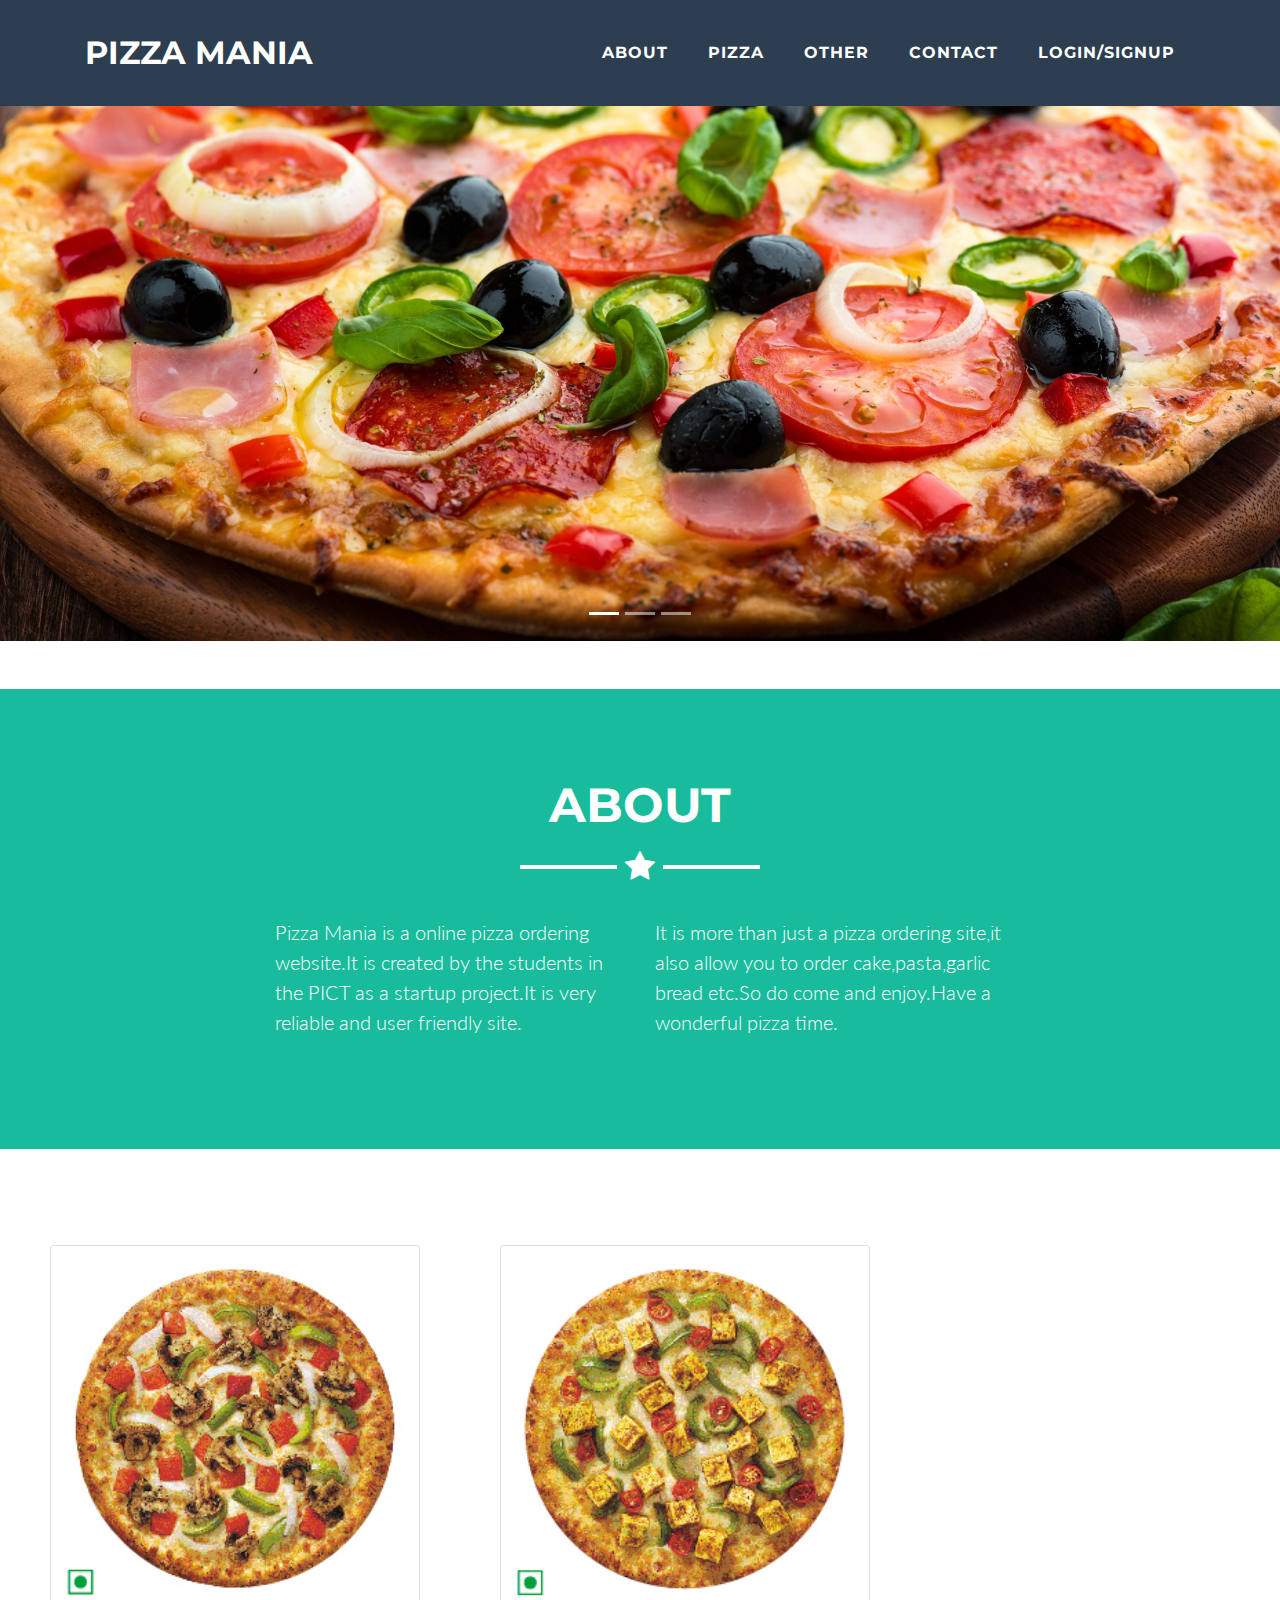
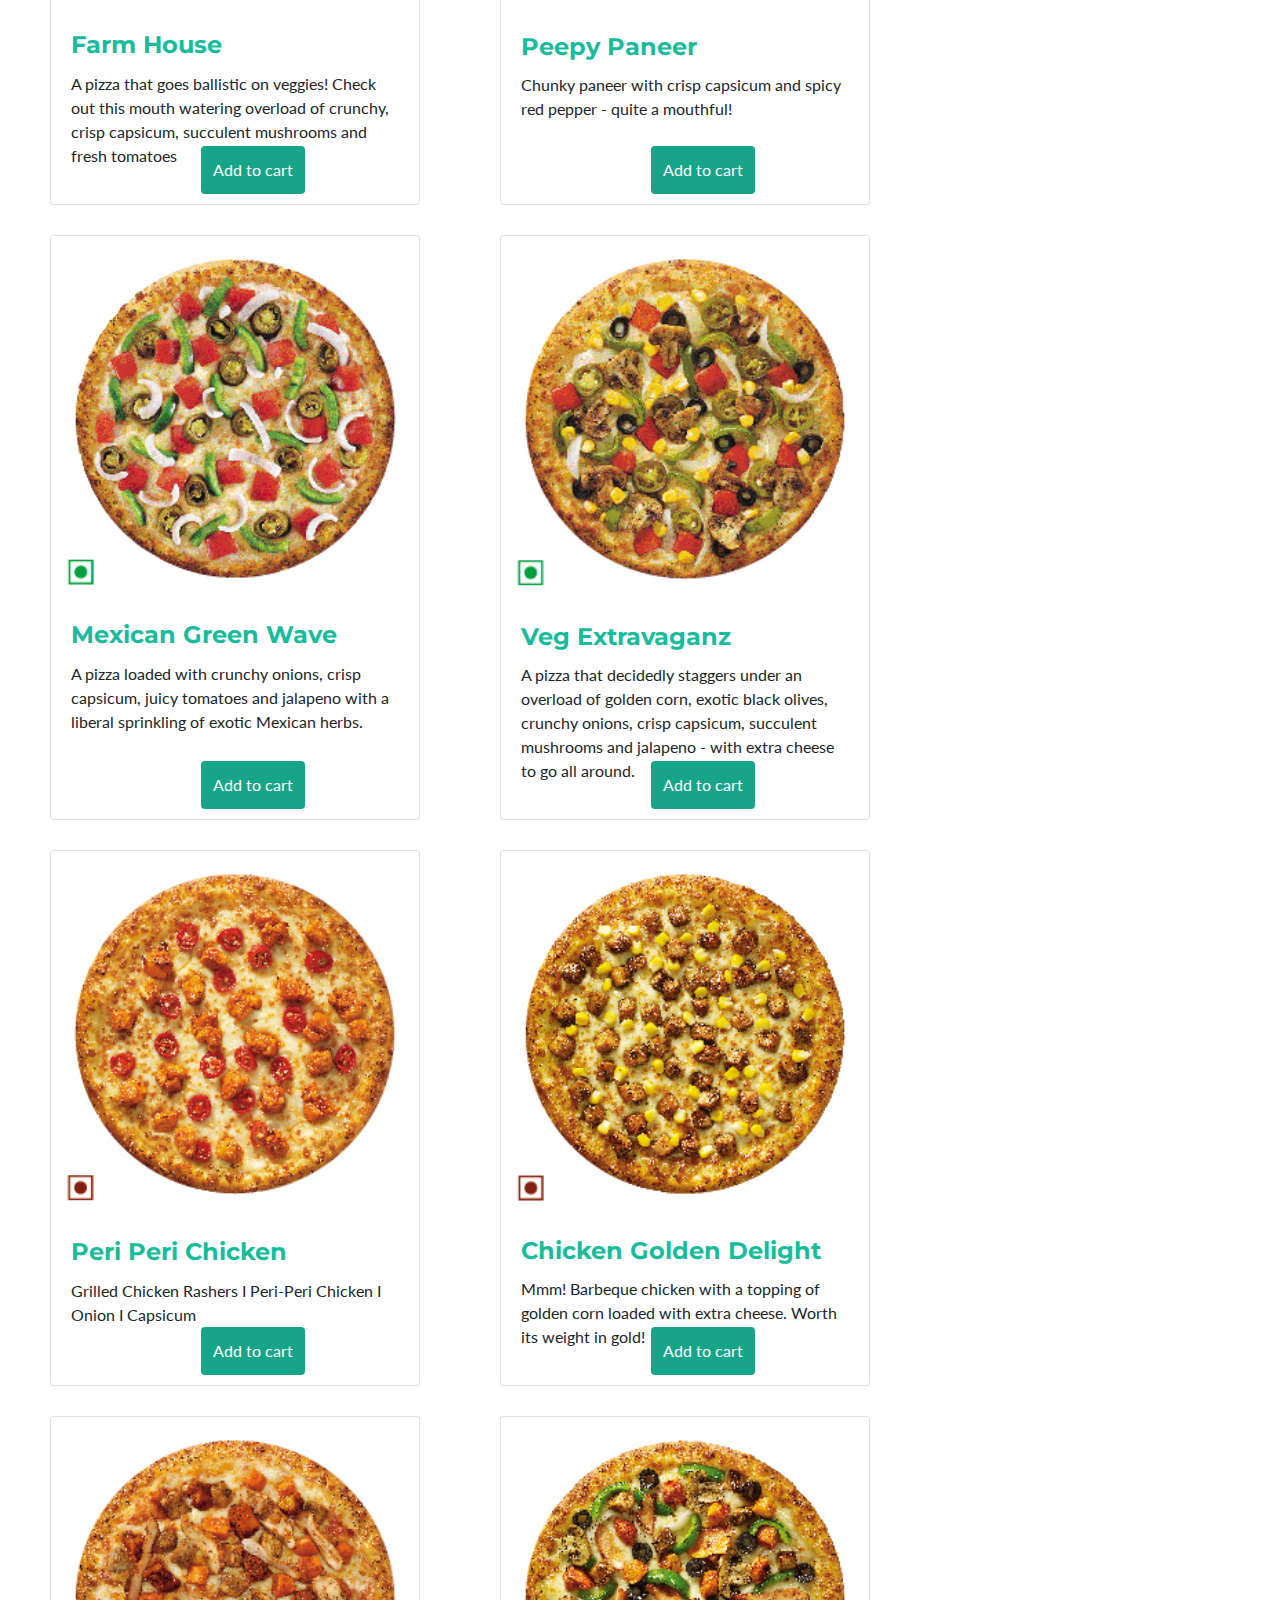
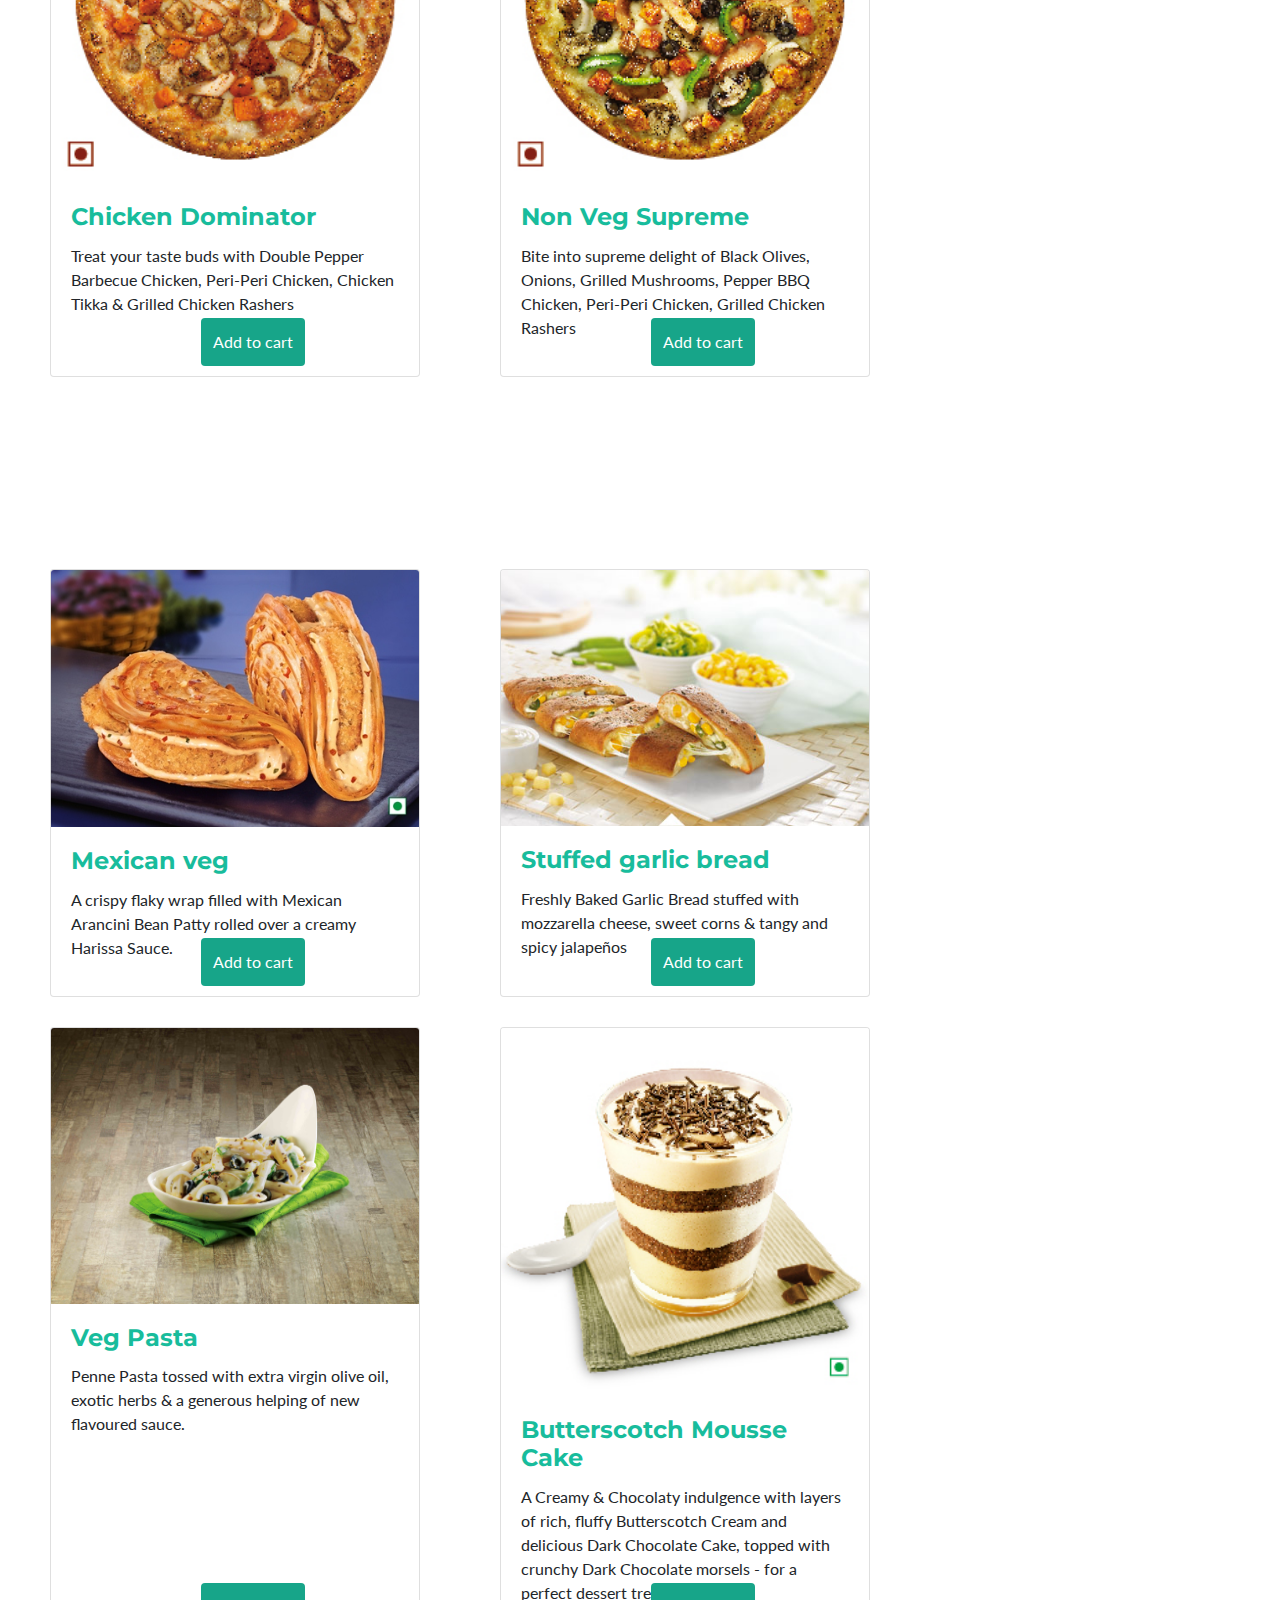
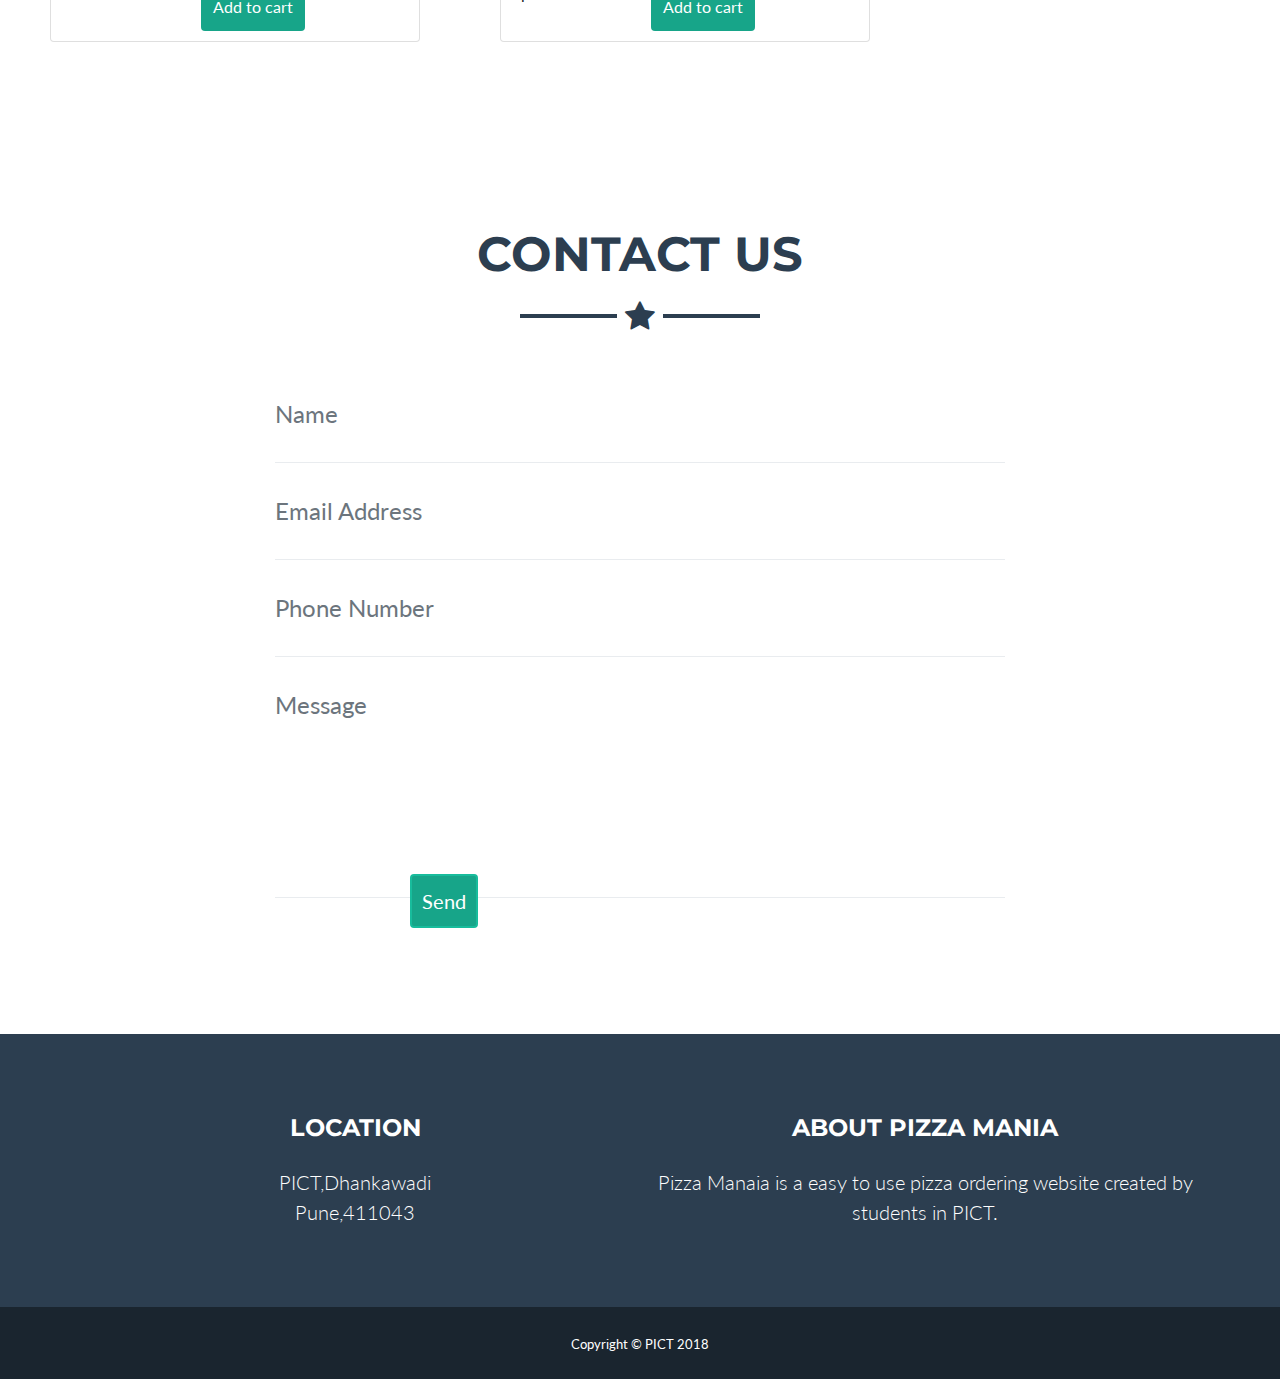
<file: Pizza_order/pizza/index.html>
<!DOCTYPE html>
<html lang="en">

  <head>

    <meta charset="utf-8">
    <meta name="viewport" content="width=device-width, initial-scale=1, shrink-to-fit=no">
    <meta name="description" content="">
    <meta name="author" content="">

    <title>Pizza Mania</title>

    <!-- Bootstrap core CSS -->
    <link href="vendor/bootstrap/css/bootstrap.min.css" rel="stylesheet">

    <!-- Custom fonts for this template -->
    <link href="vendor/font-awesome/css/font-awesome.min.css" rel="stylesheet" type="text/css">
    <link href="https://fonts.googleapis.com/css?family=Montserrat:400,700" rel="stylesheet" type="text/css">
    <link href="https://fonts.googleapis.com/css?family=Lato:400,700,400italic,700italic" rel="stylesheet" type="text/css">
    <link href="css/half-slider.css" rel="stylesheet">
 <link href="css/3-col-portfolio.css" rel="stylesheet">
    <!-- Plugin CSS -->
    <link href="vendor/magnific-popup/magnific-popup.css" rel="stylesheet" type="text/css">

    <!-- Custom styles for this template -->
    <link href="css/freelancer.min.css" rel="stylesheet">
<style type="text/css">
	.btn{
		padding: 10px;
		background-color:  #17a589;
		text-align: center;
		color: white; 
		bottom: 10px;
		left: 150px;
		position: absolute;
	}

  .inactiveLink {
   pointer-events: none;
   cursor: default;
}
</style>
  </head>

  <body id="page-top">

    <!-- Navigation -->
    <nav class="navbar navbar-expand-lg bg-secondary fixed-top text-uppercase" id="mainNav">
      <div class="container">
        <a class="navbar-brand js-scroll-trigger" href="#page-top">Pizza Mania</a>
        <button class="navbar-toggler navbar-toggler-right text-uppercase bg-primary text-white rounded" type="button" data-toggle="collapse" data-target="#navbarResponsive" aria-controls="navbarResponsive" aria-expanded="false" aria-label="Toggle navigation">
          Menu
          <i class="fa fa-bars"></i>
        </button>
        <div class="collapse navbar-collapse" id="navbarResponsive">
          <ul class="navbar-nav ml-auto">
          	            <li class="nav-item mx-0 mx-lg-1">
              <a class="nav-link py-3 px-0 px-lg-3 rounded js-scroll-trigger" href="#about">About</a>
            </li>

            <li class="nav-item mx-0 mx-lg-1">
              <a class="nav-link py-3 px-0 px-lg-3 rounded js-scroll-trigger" href="#portfolio">Pizza</a>
            </li>
             <li class="nav-item mx-0 mx-lg-1">
              <a class="nav-link py-3 px-0 px-lg-3 rounded js-scroll-trigger" href="#other">Other</a>
            </li>
            <li class="nav-item mx-0 mx-lg-1">
              <a class="nav-link py-3 px-0 px-lg-3 rounded js-scroll-trigger" href="#contact">Contact</a>
            </li>
             <li class="nav-item mx-0 mx-lg-1">
              <a class="nav-link py-3 px-0 px-lg-3 rounded js-scroll-trigger" href="login.html">Login/SignUp</a>
            </li>

          </ul>
        </div>
      </div>
    </nav>

    <!-- Header -->
    <header>
      <div id="carouselExampleIndicators" class="carousel slide" data-ride="carousel">
        <ol class="carousel-indicators">
          <li data-target="#carouselExampleIndicators" data-slide-to="0" class="active"></li>
          <li data-target="#carouselExampleIndicators" data-slide-to="1"></li>
          <li data-target="#carouselExampleIndicators" data-slide-to="2"></li>
        </ol>
        <div class="carousel-inner" role="listbox">
          <!-- Slide One - Set the background image for this slide in the line below -->
          <div class="carousel-item active" style="background-image: url('img/pizza2.jpg')">
            <div class="carousel-caption d-none d-md-block">
             
            </div>
          </div>
          <!-- Slide Two - Set the background image for this slide in the line below -->
          <div class="carousel-item" style="background-image: url('img/pizza1.jpg')">
            <div class="carousel-caption d-none d-md-block">
            </div>
          </div>
          <!-- Slide Three - Set the background image for this slide in the line below -->
          <div class="carousel-item" style="background-image: url('img/pizza3.jpg')">
            <div class="carousel-caption d-none d-md-block">
            </div>
          </div>
        </div>
        <a class="carousel-control-prev" href="#carouselExampleIndicators" role="button" data-slide="prev">
          <span class="carousel-control-prev-icon" aria-hidden="true"></span>
          <span class="sr-only">Previous</span>
        </a>
        <a class="carousel-control-next" href="#carouselExampleIndicators" role="button" data-slide="next">
          <span class="carousel-control-next-icon" aria-hidden="true"></span>
          <span class="sr-only">Next</span>
        </a>
      </div>
    </header>

    <br/>
    <br/>

 <!-- About Section -->
    <section class="bg-primary text-white mb-0" id="about">
      <div class="container">
        <h2 class="text-center text-uppercase text-white">About</h2>
        <hr class="star-light mb-5">
        <div class="row">
         <div class="col-lg-4 ml-auto">
            <p class="lead">Pizza Mania is a online pizza ordering website.It is created by the students in the PICT as a startup project.It is very reliable and user friendly site.</p>
          </div>
          <div class="col-lg-4 mr-auto">
            <p class="lead">It is more than just a pizza ordering site,it also allow you to order cake,pasta,garlic bread etc.So do come and enjoy.Have a wonderful pizza time.</p>
          </div>
        </div>
        
      </div>
    </section>

    <!-- Portfolio Grid Section -->
    <section class="portfolio" id="portfolio">
     <div class="row">
        <div class="col-lg-4 col-sm-6 portfolio-item">
          <div class="card h-100">
            <img class="card-img-top" src="img/Farmhouse.jpg" alt="Farm House">
            <div class="card-body">
              <h4 class="card-title">
                <a href="#" class="inactiveLink">Farm House</a>
              </h4>
              <p class="card-text">A pizza that goes ballistic on veggies! Check out this mouth watering overload of crunchy, crisp capsicum, succulent mushrooms and fresh tomatoes</p>
              <center>
              <input type="button" name="cart" value="Add to cart" class="btn" onclick="window.open('login.html')">
          </center>
            </div>
          </div>
        </div>
        <div class="col-lg-4 col-sm-6 portfolio-item">
          <div class="card h-100">
            <img class="card-img-top" src="img/Peppy_Paneer.jpg" alt="Peppy Paneer">
            <div class="card-body">
              <h4 class="card-title">
                <a href="#" class="inactiveLink">Peepy Paneer</a>
              </h4>
              <p class="card-text">Chunky paneer with crisp capsicum and spicy red pepper - quite a mouthful!</p>
               <center>
              <input type="button" name="cart" value="Add to cart" class="btn" onclick="window.open('login.html')" >
          </center>
            </div>
          </div>
        </div>
        <div class="col-lg-4 col-sm-6 portfolio-item">
          <div class="card h-100">
            <img class="card-img-top" src="img/Mexican_Green_Wave.jpg" alt="Mexican Green Wave">
            <div class="card-body">
              <h4 class="card-title">
                <a href="#" class="inactiveLink">Mexican Green Wave</a>
              </h4>
              <p class="card-text">A pizza loaded with crunchy onions, crisp capsicum, juicy tomatoes and jalapeno with a liberal sprinkling of exotic Mexican herbs.</p>
               <center>
              <input type="button" name="cart" value="Add to cart" class="btn" onclick="window.open('login.html')">
          </center>
            </div>
          </div>
        </div>
        <div class="col-lg-4 col-sm-6 portfolio-item">
          <div class="card h-100">
            <img class="card-img-top" src="img/Veg_Extravaganz.jpg" alt="Veg_Extravaganz">
            <div class="card-body">
              <h4 class="card-title">
                <a href="#" class="inactiveLink">Veg Extravaganz</a>
              </h4>
              <p class="card-text">A pizza that decidedly staggers under an overload of golden corn, exotic black olives, crunchy onions, crisp capsicum, succulent mushrooms and jalapeno - with extra cheese to go all around.</p>
               <center>
              <input type="button" name="cart" value="Add to cart" class="btn" onclick="window.open('login.html')" >
          </center>
            </div>
          </div>
        </div>
        <div class="col-lg-4 col-sm-6 portfolio-item">
          <div class="card h-100">
            <img class="card-img-top" src="img/Peri-Peri_Chicken.jpg" alt="Peri Peri Chicken">
            <div class="card-body">
              <h4 class="card-title">
                <a href="#" class="inactiveLink">Peri Peri Chicken</a>
              </h4>
              <p class="card-text">Grilled Chicken Rashers I Peri-Peri Chicken I Onion I Capsicum</p>
               <center>
              <input type="button" name="cart" value="Add to cart" class="btn" onclick="window.open('login.html')">
          </center>
            </div>
          </div>
        </div>
        <div class="col-lg-4 col-sm-6 portfolio-item">
          <div class="card h-100">
            <img class="card-img-top" src="img/Chicken_Golden_Delight.jpg" alt="Chicken_Golden_Delight">
            <div class="card-body">
              <h4 class="card-title">
                <a href="#" class="inactiveLink">Chicken Golden Delight</a>
              </h4>
              <p class="card-text">Mmm! Barbeque chicken with a topping of golden corn loaded with extra cheese. Worth its weight in gold!</p>
               <center>
              <input type="button" name="cart" value="Add to cart" class="btn" onclick="window.open('login.html')">
          </center>
            </div>
          </div>
        </div>
         <div class="col-lg-4 col-sm-6 portfolio-item">
          <div class="card h-100">
            <img class="card-img-top" src="img/Dominator.jpg" alt="Dominator">
            <div class="card-body">
              <h4 class="card-title">
                <a href="#" class="inactiveLink"> Chicken Dominator</a>
              </h4>
              <p class="card-text">Treat your taste buds with Double Pepper Barbecue Chicken, Peri-Peri Chicken, Chicken Tikka & Grilled Chicken Rashers</p>
               <center>
              <input type="button" name="cart" value="Add to cart" class="btn" onclick="window.open('login.html')">
          </center>
            </div>
          </div>
        </div>
        <div class="col-lg-4 col-sm-6 portfolio-item">
          <div class="card h-100">
            <img class="card-img-top" src="img/Non-Veg_Supreme.jpg" alt="Non Veg Supreme">
            <div class="card-body">
              <h4 class="card-title">
                <a href="#" class="inactiveLink">Non Veg Supreme</a>
              </h4>
              <p class="card-text">Bite into supreme delight of Black Olives, Onions, Grilled Mushrooms, Pepper BBQ Chicken, Peri-Peri Chicken, Grilled Chicken Rashers</p>
               <center>
              <input type="button" name="cart" value="Add to cart" class="btn"   onclick="window.open('login.html')">
          </center>
            </div>
          </div>
        </div>
      </div>
<!-- /.row -->
    </section>

    <!-- Other Section -->
    <!-- Portfolio Grid Section -->
    <section class="portfolio" id="other">
     <div class="row">
        <div class="col-lg-4 col-sm-6 portfolio-item">
          <div class="card h-100">
            <img class="card-img-top" src="img/mexican_veg.jpg" alt="Farm House">
            <div class="card-body">
              <h4 class="card-title">
                <a href="#" class="inactiveLink">Mexican veg</a>
              </h4>
              <p class="card-text">A crispy flaky wrap filled with Mexican Arancini Bean Patty rolled over a creamy Harissa Sauce.</p>
               <center>
              <input type="button" name="cart" value="Add to cart" class="btn"  onclick="window.open('login.html')" >
          </center>
            </div>
          </div>
        </div>
        <div class="col-lg-4 col-sm-6 portfolio-item">
          <div class="card h-100">
            <img class="card-img-top" src="img/stuffed-garlic-bread.jpg" alt="stuffed-garlic-bread">
            <div class="card-body">
              <h4 class="card-title">
                <a href="#" class="inactiveLink">Stuffed garlic bread</a>
              </h4>
              <p class="card-text">Freshly Baked Garlic Bread stuffed with mozzarella cheese, sweet corns & tangy and spicy jalapeños</p>
               <center>
              <input type="button" name="cart" value="Add to cart" class="btn"  onclick="window.open('login.html')">
          </center>
            </div>
          </div>
        </div>
        <div class="col-lg-4 col-sm-6 portfolio-item">
          <div class="card h-100">
            <img class="card-img-top" src="img/veg_pasta.jpg" alt="veg_pasta">
            <div class="card-body">
              <h4 class="card-title">
                <a href="#" class="inactiveLink">Veg Pasta</a>
              </h4>
              <p class="card-text">Penne Pasta tossed with extra virgin olive oil, exotic herbs & a generous helping of new flavoured sauce.</p>
               <center>
              <input type="button" name="cart" value="Add to cart" class="btn"  onclick="window.open('login.html')" >
          </center>
            </div>
          </div>
        </div>
        <div class="col-lg-4 col-sm-6 portfolio-item">
          <div class="card h-100">
            <img class="card-img-top" src="img/butterscotch_cake.jpg" alt="Butterscotch Mousse Cake">
            <div class="card-body">
              <h4 class="card-title">
                <a href="#" class="inactiveLink">Butterscotch Mousse Cake</a>
              </h4>
              <p class="card-text">A Creamy & Chocolaty indulgence with layers of rich, fluffy Butterscotch Cream and delicious Dark Chocolate Cake, topped with crunchy Dark Chocolate morsels - for a perfect dessert treat!</p>
               <center>
              <input type="button" name="cart" value="Add to cart" class="btn"  onclick="window.open('login.html')" >
          </center> 
            </div>
          </div>
        </div>
      </div>
<!-- /.row -->
    </section>

    <!-- Contact Section -->
    <section id="contact">
      <div class="container">
        <h2 class="text-center text-uppercase text-secondary mb-0">Contact Us</h2>
        <hr class="star-dark mb-5">
        <div class="row">
          <div class="col-lg-8 mx-auto">
            <!-- To configure the contact form email address, go to mail/contact_me.php and update the email address in the PHP file on line 19. -->
            <!-- The form should work on most web servers, but if the form is not working you may need to configure your web server differently. -->
            <form name="sentMessage" id="contactForm" novalidate="novalidate">
              <div class="control-group">
                <div class="form-group floating-label-form-group controls mb-0 pb-2">
                  <label>Name</label>
                  <input class="form-control" id="name" type="text" placeholder="Name" required="required" data-validation-required-message="Please enter your name.">
                  <p class="help-block text-danger"></p>
                </div>
              </div>
              <div class="control-group">
                <div class="form-group floating-label-form-group controls mb-0 pb-2">
                  <label>Email Address</label>
                  <input class="form-control" id="email" type="email" placeholder="Email Address" required="required" data-validation-required-message="Please enter your email address.">
                  <p class="help-block text-danger"></p>
                </div>
              </div>
              <div class="control-group">
                <div class="form-group floating-label-form-group controls mb-0 pb-2">
                  <label>Phone Number</label>
                  <input class="form-control" id="phone" type="tel" placeholder="Phone Number" required="required" data-validation-required-message="Please enter your phone number.">
                  <p class="help-block text-danger"></p>
                </div>
              </div>
              <div class="control-group">
                <div class="form-group floating-label-form-group controls mb-0 pb-2">
                  <label>Message</label>
                  <textarea class="form-control" id="message" rows="5" placeholder="Message" required="required" data-validation-required-message="Please enter a message."></textarea>
                  <p class="help-block text-danger"></p>
                </div>
              </div>
              <br>
              <div id="success"></div>
              <div class="form-group">
                <button type="submit" class="btn btn-primary btn-xl" id="sendMessageButton">Send</button>
              </div>
            </form>
          </div>
        </div>
      </div>
    </section>

    <!-- Footer -->
    <footer class="footer text-center">
      <div class="container">
        <div class="row">
          <div class="col-md-6 mb-5 mb-lg-0">
            <h4 class="text-uppercase mb-4">Location</h4>
            <p class="lead mb-0">PICT,Dhankawadi
              <br>Pune,411043</p>
          </div>
          
          <div class="col-md-6">
            <h4 class="text-uppercase mb-4">About Pizza Mania</h4>
            <p class="lead mb-0">Pizza Manaia is a easy to use pizza ordering website created by students in PICT.
            </p>
          </div>
        </div>
      </div>
    </footer>

    <div class="copyright py-4 text-center text-white">
      <div class="container">
        <small>Copyright &copy; PICT 2018</small>
      </div>
    </div>

    <!-- Scroll to Top Button (Only visible on small and extra-small screen sizes) -->
    <div class="scroll-to-top d-lg-none position-fixed ">
      <a class="js-scroll-trigger d-block text-center text-white rounded" href="#page-top">
        <i class="fa fa-chevron-up"></i>
      </a>
    </div>

    <!-- Portfolio Modals -->

    <!-- Portfolio Modal 1 -->
    <div class="portfolio-modal mfp-hide" id="portfolio-modal-1">
      <div class="portfolio-modal-dialog bg-white">
        <a class="close-button d-none d-md-block portfolio-modal-dismiss" href="#">
          <i class="fa fa-3x fa-times"></i>
        </a>
        <div class="container text-center">
          <div class="row">
            <div class="col-lg-8 mx-auto">
              <h2 class="text-secondary text-uppercase mb-0">Project Name</h2>
              <hr class="star-dark mb-5">
              <img class="img-fluid mb-5" src="img/portfolio/cabin.png" alt="">
              <p class="mb-5">Lorem ipsum dolor sit amet, consectetur adipisicing elit. Mollitia neque assumenda ipsam nihil, molestias magnam, recusandae quos quis inventore quisquam velit asperiores, vitae? Reprehenderit soluta, eos quod consequuntur itaque. Nam.</p>
              <a class="btn btn-primary btn-lg rounded-pill portfolio-modal-dismiss" href="#">
                <i class="fa fa-close"></i>
                Close Project</a>
            </div>
          </div>
        </div>
      </div>
    </div>

    <!-- Portfolio Modal 2 -->
    <div class="portfolio-modal mfp-hide" id="portfolio-modal-2">
      <div class="portfolio-modal-dialog bg-white">
        <a class="close-button d-none d-md-block portfolio-modal-dismiss" href="#">
          <i class="fa fa-3x fa-times"></i>
        </a>
        <div class="container text-center">
          <div class="row">
            <div class="col-lg-8 mx-auto">
              <h2 class="text-secondary text-uppercase mb-0">Project Name</h2>
              <hr class="star-dark mb-5">
              <img class="img-fluid mb-5" src="img/portfolio/cake.png" alt="">
              <p class="mb-5">Lorem ipsum dolor sit amet, consectetur adipisicing elit. Mollitia neque assumenda ipsam nihil, molestias magnam, recusandae quos quis inventore quisquam velit asperiores, vitae? Reprehenderit soluta, eos quod consequuntur itaque. Nam.</p>
              <a class="btn btn-primary btn-lg rounded-pill portfolio-modal-dismiss" href="#">
                <i class="fa fa-close"></i>
                Close Project</a>
            </div>
          </div>
        </div>
      </div>
    </div>

    <!-- Portfolio Modal 3 -->
    <div class="portfolio-modal mfp-hide" id="portfolio-modal-3">
      <div class="portfolio-modal-dialog bg-white">
        <a class="close-button d-none d-md-block portfolio-modal-dismiss" href="#">
          <i class="fa fa-3x fa-times"></i>
        </a>
        <div class="container text-center">
          <div class="row">
            <div class="col-lg-8 mx-auto">
              <h2 class="text-secondary text-uppercase mb-0">Project Name</h2>
              <hr class="star-dark mb-5">
              <img class="img-fluid mb-5" src="img/portfolio/circus.png" alt="">
              <p class="mb-5">Lorem ipsum dolor sit amet, consectetur adipisicing elit. Mollitia neque assumenda ipsam nihil, molestias magnam, recusandae quos quis inventore quisquam velit asperiores, vitae? Reprehenderit soluta, eos quod consequuntur itaque. Nam.</p>
              <a class="btn btn-primary btn-lg rounded-pill portfolio-modal-dismiss" href="#">
                <i class="fa fa-close"></i>
                Close Project</a>
            </div>
          </div>
        </div>
      </div>
    </div>

    <!-- Portfolio Modal 4 -->
    <div class="portfolio-modal mfp-hide" id="portfolio-modal-4">
      <div class="portfolio-modal-dialog bg-white">
        <a class="close-button d-none d-md-block portfolio-modal-dismiss" href="#">
          <i class="fa fa-3x fa-times"></i>
        </a>
        <div class="container text-center">
          <div class="row">
            <div class="col-lg-8 mx-auto">
              <h2 class="text-secondary text-uppercase mb-0">Project Name</h2>
              <hr class="star-dark mb-5">
              <img class="img-fluid mb-5" src="img/portfolio/game.png" alt="">
              <p class="mb-5">Lorem ipsum dolor sit amet, consectetur adipisicing elit. Mollitia neque assumenda ipsam nihil, molestias magnam, recusandae quos quis inventore quisquam velit asperiores, vitae? Reprehenderit soluta, eos quod consequuntur itaque. Nam.</p>
              <a class="btn btn-primary btn-lg rounded-pill portfolio-modal-dismiss" href="#">
                <i class="fa fa-close"></i>
                Close Project</a>
            </div>
          </div>
        </div>
      </div>
    </div>

    <!-- Portfolio Modal 5 -->
    <div class="portfolio-modal mfp-hide" id="portfolio-modal-5">
      <div class="portfolio-modal-dialog bg-white">
        <a class="close-button d-none d-md-block portfolio-modal-dismiss" href="#">
          <i class="fa fa-3x fa-times"></i>
        </a>
        <div class="container text-center">
          <div class="row">
            <div class="col-lg-8 mx-auto">
              <h2 class="text-secondary text-uppercase mb-0">Project Name</h2>
              <hr class="star-dark mb-5">
              <img class="img-fluid mb-5" src="img/portfolio/safe.png" alt="">
              <p class="mb-5">Lorem ipsum dolor sit amet, consectetur adipisicing elit. Mollitia neque assumenda ipsam nihil, molestias magnam, recusandae quos quis inventore quisquam velit asperiores, vitae? Reprehenderit soluta, eos quod consequuntur itaque. Nam.</p>
              <a class="btn btn-primary btn-lg rounded-pill portfolio-modal-dismiss" href="#">
                <i class="fa fa-close"></i>
                Close Project</a>
            </div>
          </div>
        </div>
      </div>
    </div>

    <!-- Portfolio Modal 6 -->
    <div class="portfolio-modal mfp-hide" id="portfolio-modal-6">
      <div class="portfolio-modal-dialog bg-white">
        <a class="close-button d-none d-md-block portfolio-modal-dismiss" href="#">
          <i class="fa fa-3x fa-times"></i>
        </a>
        <div class="container text-center">
          <div class="row">
            <div class="col-lg-8 mx-auto">
              <h2 class="text-secondary text-uppercase mb-0">Project Name</h2>
              <hr class="star-dark mb-5">
              <img class="img-fluid mb-5" src="img/portfolio/submarine.png" alt="">
              <p class="mb-5">Lorem ipsum dolor sit amet, consectetur adipisicing elit. Mollitia neque assumenda ipsam nihil, molestias magnam, recusandae quos quis inventore quisquam velit asperiores, vitae? Reprehenderit soluta, eos quod consequuntur itaque. Nam.</p>
              <a class="btn btn-primary btn-lg rounded-pill portfolio-modal-dismiss" href="#">
                <i class="fa fa-close"></i>
                Close Project</a>
            </div>
          </div>
        </div>
      </div>
    </div>

    <!-- Bootstrap core JavaScript -->
    <script src="vendor/jquery/jquery.min.js"></script>
    <script src="vendor/bootstrap/js/bootstrap.bundle.min.js"></script>

    <!-- Plugin JavaScript -->
    <script src="vendor/jquery-easing/jquery.easing.min.js"></script>
    <script src="vendor/magnific-popup/jquery.magnific-popup.min.js"></script>

    <!-- Contact Form JavaScript -->
    <script src="js/jqBootstrapValidation.js"></script>
    <script src="js/contact_me.js"></script>

    <!-- Custom scripts for this template -->
    <script src="js/freelancer.min.js"></script>

  </body>

</html>
<!--https://www.w3schools.com/bootstrap/tryit.asp?filename=trybs_ref_js_modal2&stacked=h-->
</file>
<file: Pizza_order/pizza/css/3-col-portfolio.css>
body {
  padding-top: 54px;
}

@media (min-width: 992px) {
  body {
    padding-top: 56px;
  }
}

.portfolio-item {
margin-left: 50px;
  margin-bottom: 30px;
}

.pagination {
  margin-bottom: 30px;
}
</file>
<file: Pizza_order/pizza/css/half-slider.css>
/*!
 * Start Bootstrap - Half Slider (https://startbootstrap.com/template-overviews/half-slider)
 * Copyright 2013-2017 Start Bootstrap
 * Licensed under MIT (https://github.com/BlackrockDigital/startbootstrap-half-slider/blob/master/LICENSE)
 */

.carousel-item {
  height: 65vh;
  min-height: 300px;
  background: no-repeat center center scroll;
  -webkit-background-size: cover;
  -moz-background-size: cover;
  -o-background-size: cover;
  background-size: cover;
}
</file>
<file: Pizza_order/pizza/css/freelancer.min.css>
body{font-family:Lato}h1,h2,h3,h4,h5,h6{font-weight:700;font-family:Montserrat}hr.star-dark,hr.star-light{max-width:15rem;padding:0;text-align:center;border:none;border-top:solid .25rem;margin-top:2.5rem;margin-bottom:2.5rem}hr.star-dark:after,hr.star-light:after{position:relative;top:-.8em;display:inline-block;padding:0 .25em;content:'\f005';font-family:FontAwesome;font-size:2em}hr.star-light{border-color:#fff}hr.star-light:after{color:#fff;background-color:#18bc9c}hr.star-dark{border-color:#2c3e50}hr.star-dark:after{color:#2c3e50;background-color:#fff}section{padding:6rem 0}section h2{font-size:2.25rem;line-height:2rem}@media (min-width:992px){section h2{font-size:3rem;line-height:2.5rem}}.btn-xl{padding:1rem 1.75rem;font-size:1.25rem}.btn-social{width:3.25rem;height:3.25rem;font-size:1.25rem;line-height:2rem}.scroll-to-top{z-index:1042;right:1rem;bottom:1rem;display:none}.scroll-to-top a{width:3.5rem;height:3.5rem;background-color:rgba(33,37,41,.5);line-height:3.1rem}#mainNav{padding-top:1rem;padding-bottom:1rem;font-weight:700;font-family:Montserrat}#mainNav .navbar-brand{color:#fff}#mainNav .navbar-nav{margin-top:1rem;letter-spacing:.0625rem}#mainNav .navbar-nav li.nav-item a.nav-link{color:#fff}#mainNav .navbar-nav li.nav-item a.nav-link:hover{color:#18bc9c}#mainNav .navbar-nav li.nav-item a.nav-link:active,#mainNav .navbar-nav li.nav-item a.nav-link:focus{color:#fff}#mainNav .navbar-nav li.nav-item a.nav-link.active{color:#18bc9c}#mainNav .navbar-toggler{font-size:80%;padding:.8rem}@media (min-width:992px){#mainNav{padding-top:1.5rem;padding-bottom:1.5rem;-webkit-transition:padding-top .3s,padding-bottom .3s;-moz-transition:padding-top .3s,padding-bottom .3s;transition:padding-top .3s,padding-bottom .3s}#mainNav .navbar-brand{font-size:2em;-webkit-transition:font-size .3s;-moz-transition:font-size .3s;transition:font-size .3s}#mainNav .navbar-nav{margin-top:0}#mainNav .navbar-nav>li.nav-item>a.nav-link.active{color:#fff;background:#18bc9c}#mainNav .navbar-nav>li.nav-item>a.nav-link.active:active,#mainNav .navbar-nav>li.nav-item>a.nav-link.active:focus,#mainNav .navbar-nav>li.nav-item>a.nav-link.active:hover{color:#fff;background:#18bc9c}#mainNav.navbar-shrink{padding-top:.5rem;padding-bottom:.5rem}#mainNav.navbar-shrink .navbar-brand{font-size:1.5em}}header.masthead{padding-top:calc(6rem + 72px);padding-bottom:6rem}header.masthead h1{font-size:3rem;line-height:3rem}header.masthead h2{font-size:1.3rem;font-family:Lato}@media (min-width:992px){header.masthead{padding-top:calc(6rem + 106px);padding-bottom:6rem}header.masthead h1{font-size:4.75em;line-height:4rem}header.masthead h2{font-size:1.75em}}.portfolio{margin-bottom:-15px}.portfolio .portfolio-item{position:relative;display:block;max-width:25rem;margin-bottom:15px}.portfolio .portfolio-item .portfolio-item-caption{-webkit-transition:all ease .5s;-moz-transition:all ease .5s;transition:all ease .5s;opacity:0;background-color:rgba(24,188,156,.9)}.portfolio .portfolio-item .portfolio-item-caption:hover{opacity:1}.portfolio .portfolio-item .portfolio-item-caption .portfolio-item-caption-content{font-size:1.5rem}@media (min-width:576px){.portfolio{margin-bottom:-30px}.portfolio .portfolio-item{margin-bottom:30px}}.portfolio-modal .portfolio-modal-dialog{padding:3rem 1rem;min-height:calc(100vh - 2rem);margin:1rem calc(1rem - 8px);position:relative;z-index:2;-moz-box-shadow:0 0 3rem 1rem rgba(0,0,0,.5);-webkit-box-shadow:0 0 3rem 1rem rgba(0,0,0,.5);box-shadow:0 0 3rem 1rem rgba(0,0,0,.5)}.portfolio-modal .portfolio-modal-dialog .close-button{position:absolute;top:2rem;right:2rem}.portfolio-modal .portfolio-modal-dialog .close-button i{line-height:38px}.portfolio-modal .portfolio-modal-dialog h2{font-size:2rem}@media (min-width:768px){.portfolio-modal .portfolio-modal-dialog{min-height:100vh;padding:5rem;margin:3rem calc(3rem - 8px)}.portfolio-modal .portfolio-modal-dialog h2{font-size:3rem}}.floating-label-form-group{position:relative;border-bottom:1px solid #e9ecef}.floating-label-form-group input,.floating-label-form-group textarea{font-size:1.5em;position:relative;z-index:1;padding-right:0;padding-left:0;resize:none;border:none;border-radius:0;background:0 0;box-shadow:none!important}.floating-label-form-group label{font-size:.85em;line-height:1.764705882em;position:relative;z-index:0;top:2em;display:block;margin:0;-webkit-transition:top .3s ease,opacity .3s ease;-moz-transition:top .3s ease,opacity .3s ease;-ms-transition:top .3s ease,opacity .3s ease;transition:top .3s ease,opacity .3s ease;vertical-align:middle;vertical-align:baseline;opacity:0}.floating-label-form-group:not(:first-child){padding-left:14px;border-left:1px solid #e9ecef}.floating-label-form-group-with-value label{top:0;opacity:1}.floating-label-form-group-with-focus label{color:#18bc9c}form .row:first-child .floating-label-form-group{border-top:1px solid #e9ecef}.footer{padding-top:5rem;padding-bottom:5rem;background-color:#2c3e50;color:#fff}.copyright{background-color:#1a252f}a{color:#18bc9c}a:active,a:focus,a:hover{color:#128f76}.btn{border-width:2px}.bg-primary{background-color:#18bc9c!important}.bg-secondary{background-color:#2c3e50!important}.text-primary{color:#18bc9c!important}.text-secondary{color:#2c3e50!important}.btn-primary{background-color:#18bc9c;border-color:#18bc9c}.btn-primary:active,.btn-primary:focus,.btn-primary:hover{background-color:#128f76;border-color:#128f76}.btn-secondary{background-color:#2c3e50;border-color:#2c3e50}.btn-secondary:active,.btn-secondary:focus,.btn-secondary:hover{background-color:#1a252f;border-color:#1a252f}
</file>
